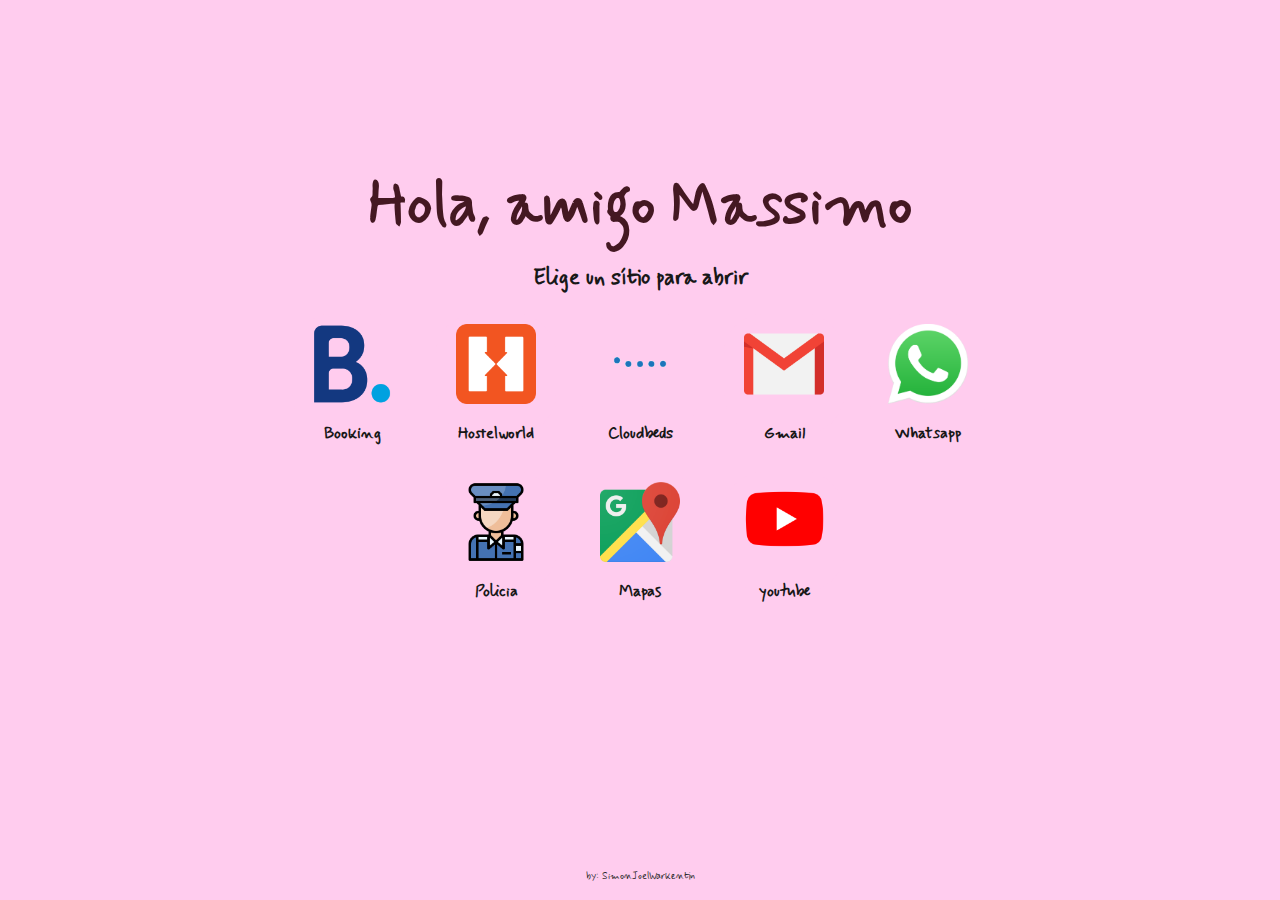
<file: index.html>
<!DOCTYPE html>
<head>
    <meta charset='utf-8'/>
    <meta name="viewport" content="width=device-width, initial-scale=1">
    <link rel="stylesheet" type="text/css" href="style.css" media="screen">
    <title>Hola Amigo Massimo</title>
    <link rel="icon" href="assets/images/cool.png" type="image/icon type">
</head>
<body>
    <header>
        <h1>Hola, amigo Massimo</h1>
    </header>
    <main>
        <p><b>Elige un sítio para abrir</b></p>
        <a href="https://admin.booking.com/hotel/hoteladmin/extranet_ng/manage/home.html?lang=es&ses=0d1a2598a86d01559b92d25d9ef59546&hotel_id=8355571"><button id="btn"><img src="assets/images/booking.png"><h3>Booking</h3></button></a>
        <a href="https://inbox.hostelworld.com/booking/view/551787130"><button id="btn"><img src="assets/images/hostelworld.png"><h3>Hostelworld</h3></button></a>
        <a href="https://hotels.cloudbeds.com/connect/212242#/calendar"><button id="btn"><img src="assets/images/cloudbeds.gif"><h3>Cloudbeds</h3></button></a>
        <a href="https://mail.google.com/mail/u/0/?ogbl#inbox"><button id="btn"><img src="assets/images/gmail.png"><h3>Gmail</h3></button></a>
        <a href="https://web.whatsapp.com/"><button id="btn"><img src="assets/images/whatsapp.png"><h3>Whatsapp</h3></button></a>
        <p></p>
        <a href="https://webpol.policia.es/e-hotel/inicio#"><button id="btn"><img src="assets/images/policia.png"><h3>Policia</h3></button></a>
        <a href="https://www.google.com/maps"><button id="btn"><img src="assets/images/maps.png"><h3>Mapas</h3></button></a>
        <a href="https://www.youtube.com"><button id="btn"><img src="assets/images/youtube.png"><h3>youtube</h3></button></a>
        <p></p>
        <!--a href="https://www.google.com, https://www.youtube.com" target="_blank" rel="noopener noreferrer">
            <button id="btn"><img src="assets/images/hostelworld.png"><h3>Hostelworld</h3></button>
        </a-->
        
    </main>
    <footer>
        <a href="https://github.com/SimonJoelWarkentin">by: SimonJoelWarkentin</a>
    </footer>
</body>
</file>
<file: style.css>
@import 'https://fonts.googleapis.com/css?family=Mynerve';

* {
	-webkit-box-sizing: border-box;
	box-sizing: border-box;
}

header {
	margin-top: 15%;
}

body {
	font-family: 'Mynerve', sans-serif;
	line-height: 1.75em;
	font-size: 16px;
	background-color: #ffccee;
	color: #441822;
	text-align: center;
	animation-name: fadeInBackground;
	animation-duration: 4s;
	animation-fill-mode: forwards;
}

@keyframes fadeInBackground {
	from {
	  background-color: /*#ccaabb*/ #775566;
	}
	to {
	  background-color: #ffccee; /* final background color */
	}
  }

 button {
    background-color: #ffccee;
    border: #d8d8d8;
    border-radius: 40px;
    color: #181818;
    cursor: pointer;
    display: inline-block;
    margin: 10px;
    padding: 10px 20px;
    height: 120px;
	width: 120px;
    transition: background-color 0.3s ease-in-out;
	animation-name: fadeInBackground;
	animation-duration: 4s;
	animation-fill-mode: forwards;
  }

  #btn { /*maybe not necessary*/
    z-index: 5;
    margin: 0 10px;
    cursor: pointer;
	transition: 0.2s;
  }

  #btn img {
    transition: 0.2s;
  }

  #btn img:hover {
    opacity: 0.8;
    transform: scale(1.2);
  }

  #btn:hover {
/*    background-color: #090909;*/
	opacity: 0.8;
	transform: scale(1.05);
	color: #333333;
  }

  h1 {
	font-size: 60px;
	line-height: 34px;
}

p {
	font-size: 22px;
	color: #181818;
}

h3 {
	font-size: 16px;
	font-family: 'Mynerve', sans-serif;
/*	line-height: 27px;
	padding-top: 15px;
	padding-bottom: 15px;
	border-bottom: 1px solid #D8D8D8;
	border-top: 1px solid #D8D8D8;*/
}

a {
	font-size: 10px;
	text-decoration: none;
	color: #282828;
	transition: 0.4s;
}

a[href]:hover {
	color: #333333;
}

img {
	max-width: 100%;
}

footer {
	margin-top: 20%;
}

  /*EVERYTHING DOWN FROM HERE IS NOT CHECKED AND MIGHT OR MIGHT NOT BE BULLSHIT*/

/*

.simple-container {
	background-color: #333;
	min-height: 30%;
	width: 675px;
	margin: 0 auto;
/*	padding-top: 70px;
	padding-bottom: 20px;*//*
	border: #aaa;
	border-width: 5px;
}

.simple-print {
	fill: white;
	stroke: white;
}
.simple-print svg {
	height: 100%;
}

.simple-close {
	color: white;
	border-color: white;
}

.simple-ext-info {
	border-top: 1px solid #aaa;
}



h2 {
	font-size: 20px;
	line-height: 25px;
}


hr {
	height: 1px;
	background-color: #d8d8d8;
	border: none;
	width: 100%;
	margin: 0px;
}
/*
a[href] {
	color: #1e8ad6;
}

a[href]:hover {
	color: #3ba0e6;
}
*//*


li {
	line-height: 1.5em;
}

aside,
[class *= "sidebar"],
[id *= "sidebar"] {
	max-width: 90%;
	margin: 0 auto;
	border: 1px solid lightgrey;
	padding: 5px 15px;
}

@media (min-width: 1921px) {
	body {
		font-size: 18px;
	}
}

*/
</file>
